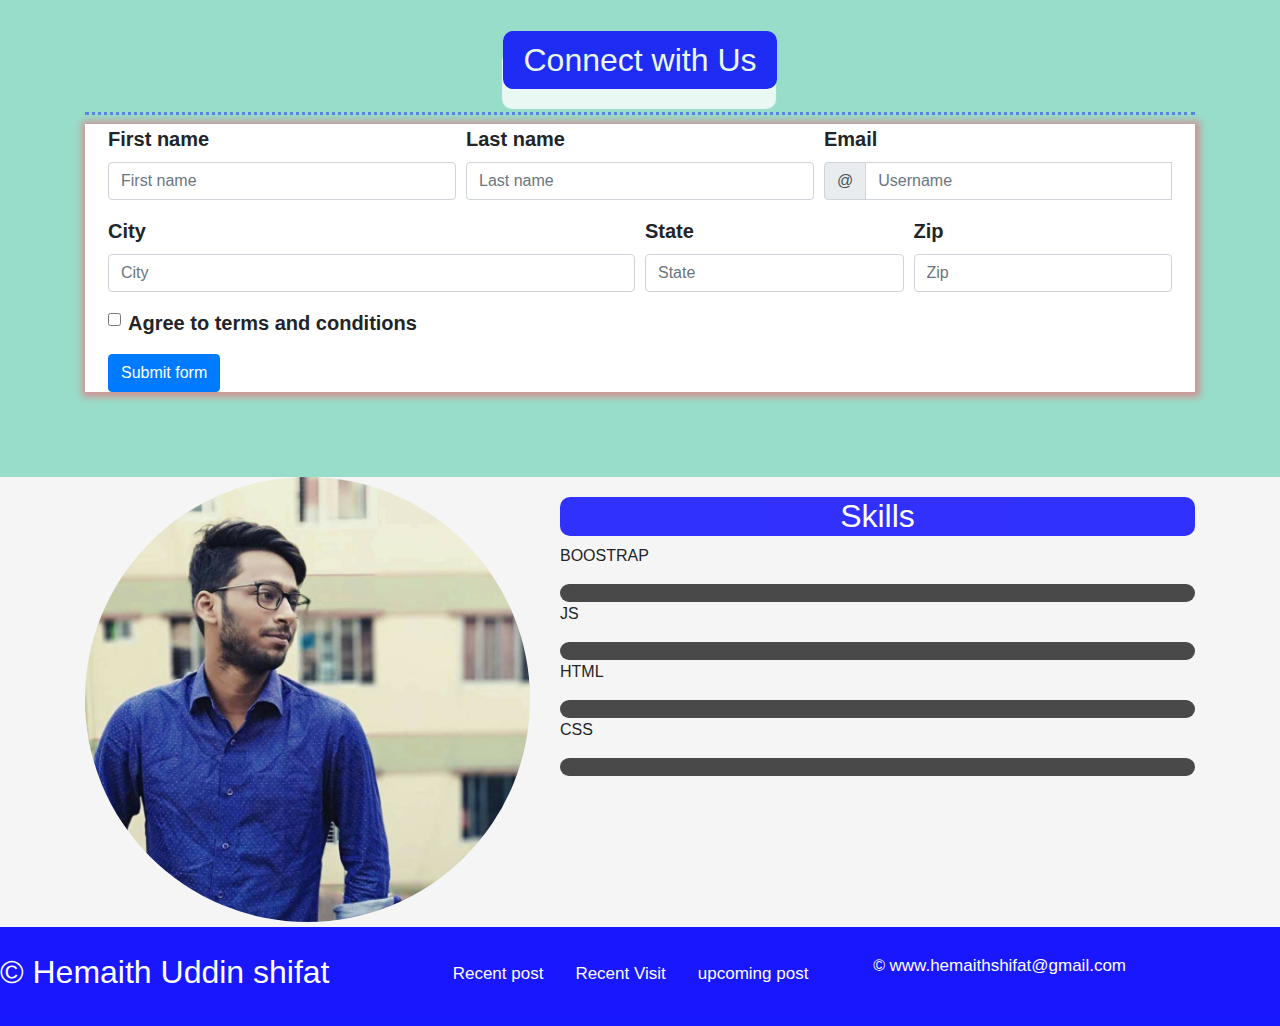
<file: contact.html>
<!doctype html>
<html lang="en">
  <head>
    <!-- Required meta tags -->
    <meta charset="utf-8">
    <meta name="viewport" content="width=device-width, initial-scale=1, shrink-to-fit=no">

    <!-- Bootstrap CSS -->
    <link rel="stylesheet" href="https://maxcdn.bootstrapcdn.com/bootstrap/4.0.0/css/bootstrap.min.css" integrity="sha384-Gn5384xqQ1aoWXA+058RXPxPg6fy4IWvTNh0E263XmFcJlSAwiGgFAW/dAiS6JXm" crossorigin="anonymous">
    <!--font Awsome cdn--> 
    <link rel="stylesheet" href="https://cdnjs.cloudflare.com/ajax/libs/font-awesome/5.15.3/css/all.min.css" integrity="sha512-iBBXm8fW90+nuLcSKlbmrPcLa0OT92xO1BIsZ+ywDWZCvqsWgccV3gFoRBv0z+8dLJgyAHIhR35VZc2oM/gI1w==" crosso rigin="anonymous" />
    <!--  css--> 
      <link rel="stylesheet" href="contact.css">
 
      <title>Contact</title>
  
</head>
  <body>


   
            <section id="contact-forms"> 
     
              <div class="container"> 
                  <div class="contact-title "> 
                    <h2 >Connect with Us</h2>
                  </div>
                <div class="row"> 
                      <div class="col-lg-12 "> 

                        
                <form class="needs-validation " id="forms" >
                  <div class="form-row s shadow">
                    <div class="col-md-4 mb-3">
                      <label for="validationCustom01">First name</label>
                      <input type="text" class="form-control" id="validationCustom01" placeholder="First name" value="" required>
                      <div class="valid-feedback">
                        Looks good!
                      </div>
                    </div>
                    <div class="col-md-4 mb-3">
                      <label for="validationCustom02">Last name</label>
                      <input type="text" class="form-control" id="validationCustom02" placeholder="Last name" value="" required>
                      <div class="valid-feedback">
                        Looks good!
                      </div>
                    </div>
                    <div class="col-md-4 mb-3">
                      <label for="validationCustomUsername">Email</label>
                      <div class="input-group">
                        <div class="input-group-prepend">
                          <span class="input-group-text" id="inputGroupPrepend">@</span>
                        </div>
                        <input type="email" class="form-control" id="validationCustomUsername" placeholder="Username" aria-describedby="inputGroupPrepend" required>
                        <div class="invalid-feedback">
                          Please choose a username.
                        </div>
                      </div>
                    </div>
                  </div>
                  <div class="form-row">
                    <div class="col-md-6 mb-3">
                      <label for="validationCustom03">City</label>
                      <input type="text" class="form-control" id="validationCustom03" placeholder="City" required>
                      <div class="invalid-feedback">
                        Please provide a valid city.
                      </div>
                    </div>
                    <div class="col-md-3 mb-3">
                      <label for="validationCustom04">State</label>
                      <input type="text" class="form-control" id="validationCustom04" placeholder="State" required>
                      <div class="invalid-feedback">
                        Please provide a valid state.
                      </div>
                    </div>
                    <div class="col-md-3 mb-3">
                      <label for="validationCustom05">Zip</label>
                      <input type="text" class="form-control" id="validationCustom05" placeholder="Zip" required>
                      <div class="invalid-feedback">
                        Please provide a valid zip.
                      </div>
                    </div>
                  </div>
                  <div class="form-group">
                    <div class="form-check">
                      <input class="form-check-input" type="checkbox" value="" id="invalidCheck" required>
                      <label class="form-check-label" for="invalidCheck">
                        Agree to terms and conditions
                      </label>
                      <div class="invalid-feedback">
                        You must agree before submitting.
                      </div>
                    </div>
                  </div>
                  <button class="btn btn-primary" type="submit"  id="sbtn">Submit form</button>
                </form>
                   
                      </div>
                  </div>
              </div>
            </section>
             <section id="skills "> 
               <div class="container"> 
               
                  <div class="row progesBar"> 
                     <div class="col-lg-5 "> 
                        <img class="img-fluid rounded-circle"  src="jsImg/shifat.jpg" alt="">
                     </div>
                     <div class="col-lg-7 "> 
                       <article id="skillTitle"> 
                           <h2> Skills</h2>
                       </article>
                      
                      <p>BOOSTRAP</p>
                      <div class="progress"> 
                         <div class="progres-bar" data-progress="40"> 
                            <span>50%</span>
                         </div>
                      </div>
                      <p>JS</p>
                      <div class="progress"> 
                         <div class="progres-bar"data-progress="50"  > 
                            <span>90%</span>
                         </div>
                      </div>
                      <p>HTML</p>
                      <div class="progress"> 
                         <div class="progres-bar" data-progress="60" > 
                            <span>80%</span>
                         </div>
                      </div>
                      <p>CSS</p>
                      <div class="progress"> 
                         <div class="progres-bar" data-progress="70" > 
                            <span>40%</span>
                         </div>
                      </div>
                     
                </div> 
              </div>
             </section>
          
              
 
               <footer> 
                   <div class="row"> 
                       <div class="col-lg-4"> 
                        <h2>&copy; Hemaith Uddin shifat</h2>
                       </div> 
                       <div class="col-lg-4 text-center"> 
                        <ul class="nav"> 
                          <li class="nav-item"> <a class="nav-link" href="#" id="footerLink"> Recent post </a></li>
                          <li class="nav-item"> <a class="nav-link" href="#" id="footerLink"> Recent Visit </a></li>
                          <li class="nav-item"> <a class="nav-link" href="#" id="footerLink"> upcoming post </a></li>
                        
                         
                     
                        </ul>
                       </div> 
                       <div class="col-lg-4 text-center text-md-left"> 
                        <span>  &copy;  </span><a href="index.html"> www.hemaithshifat@gmail.com</a></h2>
                         

                   </div> 
                   </div>
               </footer>


     

    <!-- Optional JavaScript -->
    <!-- jQuery first, then Popper.js, then Bootstrap JS -->
    <script src="https://code.jquery.com/jquery-3.2.1.slim.min.js" integrity="sha384-KJ3o2DKtIkvYIK3UENzmM7KCkRr/rE9/Qpg6aAZGJwFDMVNA/GpGFF93hXpG5KkN" crossorigin="anonymous"></script>
    <script src="https://cdnjs.cloudflare.com/ajax/libs/popper.js/1.12.9/umd/popper.min.js" integrity="sha384-ApNbgh9B+Y1QKtv3Rn7W3mgPxhU9K/ScQsAP7hUibX39j7fakFPskvXusvfa0b4Q" crossorigin="anonymous"></script>
    <script src="https://maxcdn.bootstrapcdn.com/bootstrap/4.0.0/js/bootstrap.min.js" integrity="sha384-JZR6Spejh4U02d8jOt6vLEHfe/JQGiRRSQQxSfFWpi1MquVdAyjUar5+76PVCmYl" crossorigin="anonymous"></script>
     <!--js file--> 
     <script src="https://unpkg.com/aos@next/dist/aos.js"></script>
     <script>
       AOS.init();
     </script>
    
     <script src="contact.js"></script>


    </body>
</html>
</file>
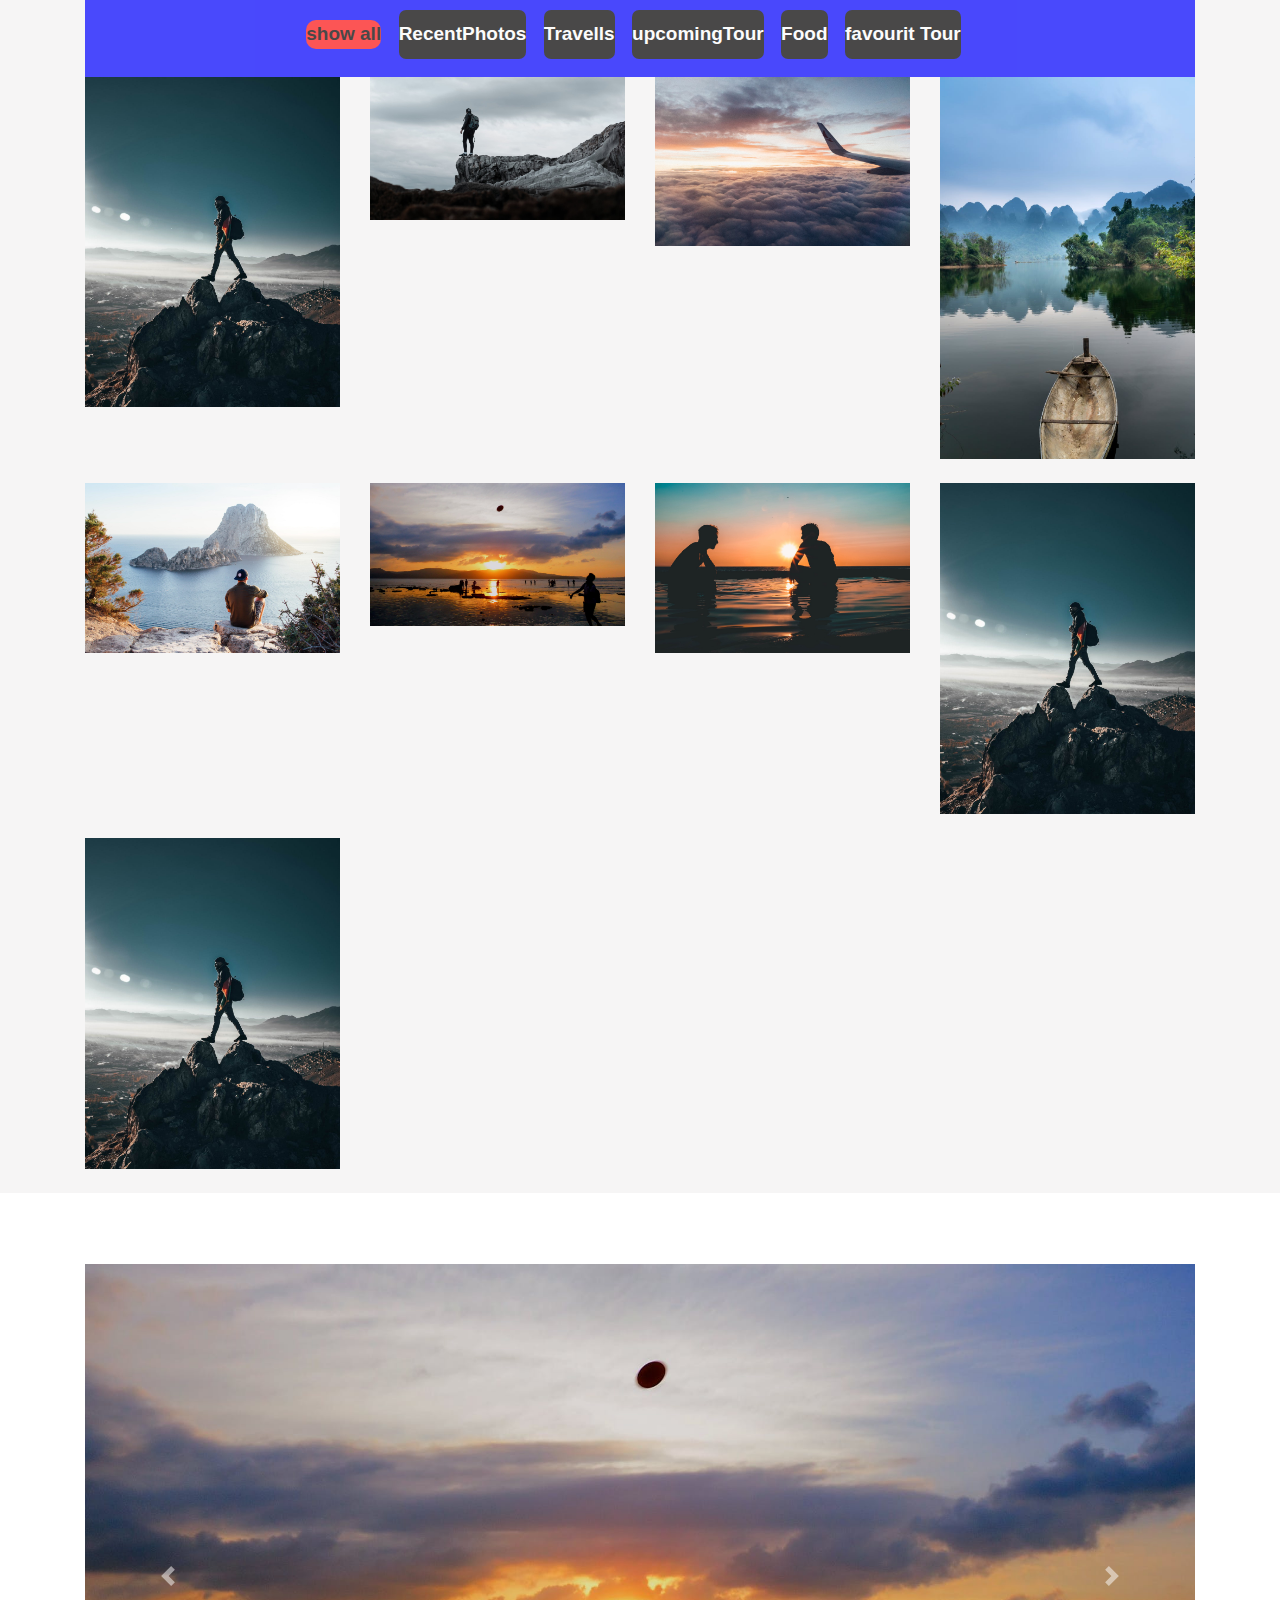
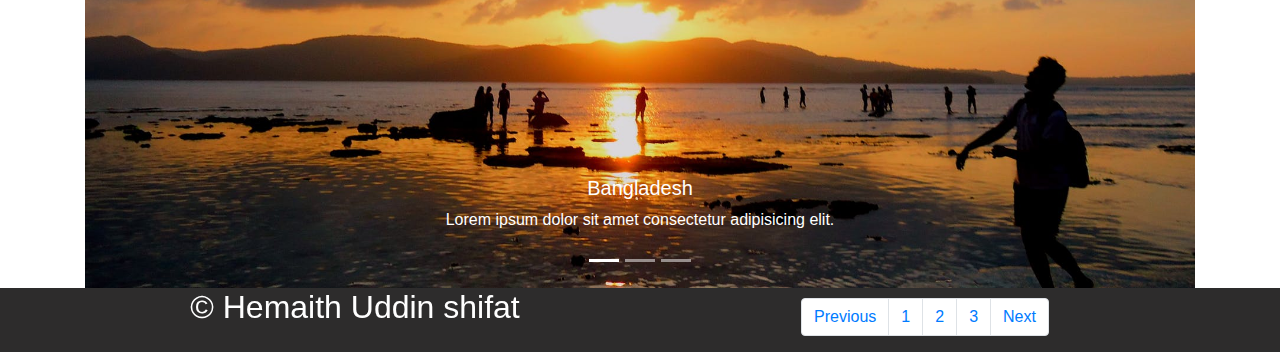
<file: gallery.html>
<!doctype html>
<html lang="en">
  <head>
    <!-- Required meta tags -->
    <meta charset="utf-8">
    <meta name="viewport" content="width=device-width, initial-scale=1, shrink-to-fit=no">

    <!-- Bootstrap CSS -->
    <link rel="stylesheet" href="https://maxcdn.bootstrapcdn.com/bootstrap/4.0.0/css/bootstrap.min.css" integrity="sha384-Gn5384xqQ1aoWXA+058RXPxPg6fy4IWvTNh0E263XmFcJlSAwiGgFAW/dAiS6JXm" crossorigin="anonymous">
     <!-- css--> 

     <link rel="stylesheet" href="gallery.css">
    <title>Gallery</title>
  </head>
  <body>
        <div class="container"> 
           <div class="row"> 
             <div class="col-md-8 col-lg-12"> 

              <div class="portfolia-menu ">
                <button data-filter="*"  class="active" >show all</button>
                <button data-filter=".cat1" class="mb-2">RecentPhotos</button>
                <button data-filter=".cat2 "class="mb-2"> Travells</button>
                <button data-filter=".cat3 "class="mb-2" >upcomingTour</button>
                <button data-filter=".cat4 "class="mb-2" > Food</button>
                <button data-filter=".cat5 "class="mb-2" >favourit Tour</button>
              </div>
             </div>
           </div>
         
         
          <div class="row grid"> 
             <div class="col-lg-3 col-md-6 grid-item cat1"> 
                <div class="portfolio mb-4 "> 
                    <img class="img-fluid" src="jsImg/BLOG2.jpeg" alt="">
                </div>
             </div>
           

 
           <div class="col-lg-3 col-md-6 grid-item cat1"> 
            <div class="portfolio mb-4 "> 
                <img class="img-fluid" src="jsImg/BLOG3.jpeg" alt="">
            </div>
             </div>
              <div class="col-lg-3 col-md-6 grid-item cat1"> 
          <div class="portfolio mb-4"> 
              <img class="img-fluid" src="jsImg/BLOG4.jpeg" alt="">
          </div>
                      </div>
                     <div class="col-lg-3 col-md-6 grid-item cat2"> 
                    <div class="portfolio mb-4"> 
                  <img class="img-fluid" src="jsImg/BLOG5.jpeg" alt="">
             </div>
            </div>
             <div class="col-lg-3 col-md-6 grid-item cat2"> 
             <div class="portfolio mb-4"> 
           <img class="img-fluid" src="jsImg/BLOG6.jpeg" alt="">
                 </div>
             </div>
             <div class="col-lg-3 col-md-6 grid-item cat3"> 
              <div class="portfolio mb-4"> 
                  <img class="img-fluid" src="jsImg/BLOG7.jpeg" alt="">
                </div>
             </div>
               <div class="col-lg-3 col-md-6 grid-item cat3 "> 
                     <div class="portfolio mb-4"> 
                   <img class="img-fluid" src="jsImg/BLOG8.jpeg" alt="">
                </div>
                        </div>
               <div class="col-lg-3 col-md-6 grid-item cat4 cat5"> 
  <div class="portfolio mb-4"> 
      <img class="img-fluid" src="jsImg/BLOG2.jpeg" alt="">
  </div>
           </div>
              <div class="col-lg-3 col-md-6 grid-item cat4"> 
             <div class="portfolio mb-4"> 
               <img class="img-fluid" src="jsImg/BLOG2.jpeg" alt="">
           </div>
            </div>
      
            </div>
           
           
           
            </div>

      <!-- crousle start here-->
            <section> 
            
              <div class="container">  
                  <div class="row"> 
                    <div class="col-lg-12"> 
                      <div id="carouselExampleIndicators" class="carousel slide" data-ride="carousel"  date-pause="hover">
                        <ol class="carousel-indicators">
                          <li data-target="#carouselExampleIndicators" data-slide-to="0" class="active"></li>
                          <li data-target="#carouselExampleIndicators" data-slide-to="1"></li>
                          <li data-target="#carouselExampleIndicators" data-slide-to="2"></li>
                        </ol>
                        <div class="carousel-inner">
                          <div class="carousel-item active">
                            <img class="d-block w-100 " src="jsImg/BLOG7.jpeg" alt="First slide" height="auto">
                            <div class="carousel-caption d-none d-md-block">
                              <h5>Bangladesh</h5>
                              <p> Lorem ipsum dolor sit amet consectetur adipisicing elit.</p>
                            </div>
                          </div>
                          <div class="carousel-item">
                            <img class="d-block w-100" src="jsImg/BLOG3.jpeg" alt="Second slide"height="auto" >
                            <div class="carousel-caption d-none d-md-block">
                              <h5> United State</h5>
                              <p> Lorem ipsum dolor sit amet consectetur adipisicing elit.</p>
                            </div>
                          </div>
                          <div class="carousel-item">
                            <img class="d-block w-100" src="jsImg/BLOG4.jpeg" alt="Third slide"height="auto" >
                            <div class="carousel-caption d-none d-md-block">
                              <h5>Austrolia</h5>
                              <p> Lorem ipsum dolor sit amet consectetur adipisicing elit.</p>
                            </div>
                          </div>
                        </div>
                        <a class="carousel-control-prev" href="#carouselExampleIndicators" role="button" data-slide="prev">
                          <span class="carousel-control-prev-icon" aria-hidden="true"></span>
                          <span class="sr-only">Previous</span>
                        </a>
                        <a class="carousel-control-next" href="#carouselExampleIndicators" role="button" data-slide="next">
                          <span class="carousel-control-next-icon" aria-hidden="true"></span>
                          <span class="sr-only">Next</span>
                        </a>
                      </div>
                  </div>
                 
              </div>
        
            </section>
         <footer class="text-center"> 
             <div class="container"> 

                 <div class="row"> 

                    <div class="col-lg-6"> 
                      <h2>&copy; Hemaith Uddin shifat</h2>
                    </div>
                     <div class=" col-lg-6 "> 
                      <nav aria-label="Page navigation example">
                        <ul class="pagination justify-content-center">
                          <li class="page-item text-center"><a class="page-link" href="#">Previous</a></li>
                          <li class="page-item"><a class="page-link" href="index.html">1</a></li>
                          <li class="page-item"><a class="page-link" href="contact.html">2</a></li>
                          <li class="page-item"><a class="page-link" href="gallery.html">3</a></li>
                          <li class="page-item"><a class="page-link" href="#">Next</a></li>
                        </ul>
                      </nav>

                     </div>
                  </div>
             </div>
         </footer>
   
   
   <!-- isotop JavaScript -->

  
  
    <!-- jQuery first, then Popper.js, then Bootstrap JS -->
    <script src="https://code.jquery.com/jquery-3.2.1.slim.min.js" integrity="sha384-KJ3o2DKtIkvYIK3UENzmM7KCkRr/rE9/Qpg6aAZGJwFDMVNA/GpGFF93hXpG5KkN" crossorigin="anonymous"></script>
    <script src="https://cdnjs.cloudflare.com/ajax/libs/popper.js/1.12.9/umd/popper.min.js" integrity="sha384-ApNbgh9B+Y1QKtv3Rn7W3mgPxhU9K/ScQsAP7hUibX39j7fakFPskvXusvfa0b4Q" crossorigin="anonymous"></script>
    <script src="https://maxcdn.bootstrapcdn.com/bootstrap/4.0.0/js/bootstrap.min.js" integrity="sha384-JZR6Spejh4U02d8jOt6vLEHfe/JQGiRRSQQxSfFWpi1MquVdAyjUar5+76PVCmYl" crossorigin="anonymous"></script>
     <script src="isotope.pkgd.min.js"></script>
   
   <script> 
  var $grid =  $('.grid').isotope({
  itemSelector: '.grid-item',
  percentPosition: true,
  masonry: {
    // use outer width of grid-sizer for columnWidth
    columnWidth: 1
  }
})
    // filter items on button click
$('.portfolia-menu').on( 'click', 'button', function() {
  var filterValue = $(this).attr('data-filter');
  $grid.isotope({ filter: filterValue });
});
   // apper show
      let sBtn = document.querySelector('.toggleBtn'); 
          sBtn.addEventListener('click',()=>{ 

           let toggleOn = document.querySelector('#forms')
             toggleOn.classList.toggle('tstart')

          })
   </script>

</body>
</html>
</file>
<file: contact.css>
html,body{ 
    background: #f6f5f5;
    margin: 0px; 
    padding: 0px ; 
    overflow-x: hidden;
  }
 *{ 
   margin:0px;
   padding: 0px;
   box-sizing: border-box;
 }
 



label {

   font-size: 20px;
   font-weight: bolder;
} 

footer {background: blue;opacity: 0.9;color: #ffffff;padding: 26px 0px;margin-top: 5px;}


a#footerLink {
   color: #ffffff;
}

a {
   color: #ffffff;
   font-size: 17px;
} 
section#skills{ 
   background: #7868e6;
}

.contact-title {
   display: flex;
   justify-content: center;
   border-bottom: dotted #0000ff66;
   margin-bottom: 9px;
}

.contact-title h2 {
   background: blue;
   color: #ffffff;
   padding: 10px 21px;
   opacity: 0.8;
   margin-top: -54px;
   margin-bottom: 23px;
   border-radius: 10px;
   box-shadow: -1px 20px 1px;
}
form#forms {
   background: #ffff;
   /* width: 90%; */
   padding: 0px 23px;
   box-shadow: 1px 1px 7px 4px #d09393;
} 
section#contact-forms {
   background: #98ddca;
   padding: 85px 0px;
} 

.progress {
   width: 100%;
   height: 18px;
   background-color: #000000b3;
   border-radius: 10px;
}
.progres-bar {
   width: 0; 
   opacity: 0;
   background: orange;
   border-radius: 10px;
   position: relative;
   height: 100%;
    transition: all 0.5s;
}

.progres-bar span {
   position: absolute;
   top: -4px;
   right: 0px;
   color: white;
   font-weight: blid;
   font-size: 1rem;
} 
article#skillTitle {
   background: blue;
   opacity: 0.8;
   color: #ffffff;
   text-align: center;
   border-radius: 10px;
   margin-top: 20px;
}

article#skillTitle:hover {
   background: black;
   transition: all 0.5s;
   transform: translate(-1px, 10px);
} 
article#overly {
   background: #0000009e;
   color: white;
   height: 40%;
   position: fixed;
   top: -171px;
   left: 165px;
   transition: all 1s;
   transform: translate(50px, 10px);
   padding: 10px 20px;
}
</file>
<file: gallery.css>
*{ 

    margin:0px; 
    padding:0px; 
  
 } 

 body{ 
     background-color: #f6f5f5; 
     box-sizing: border-box;
 }
 .portfolia-menu {
    text-align: center;
   
    background: blue;
    opacity: 0.7;
    padding: 10px 0px;
} 


button {
    border: none;
    margin-right: 13px;
    color: black;
    font-size: 19px;
    font-weight: bold;
} 


button.btn.btn-primary.mt-4 {position: relative;left: 33px;background: red;
    border: none;}
    
   

    footer {
        background: #000000d1;
        color: #ffffff;
    }
    
    ul.pagination {
        margin-top: 10px;
    }

    .tstart{ 
     opacity: 1; 
     transform: scale(1);

    } 
    button.active {
        background: #ff1212;
        border-radius: 10px;
    } 
   

    button.mb-2 {
        background: black;
        color: white;
        padding: 10px 0px;
        border-radius: 7px;
    } 
    section {
        background: #ffffff;
    }
    
    div#carouselExampleIndicators {
        margin-top: 71px;
    }
</file>
